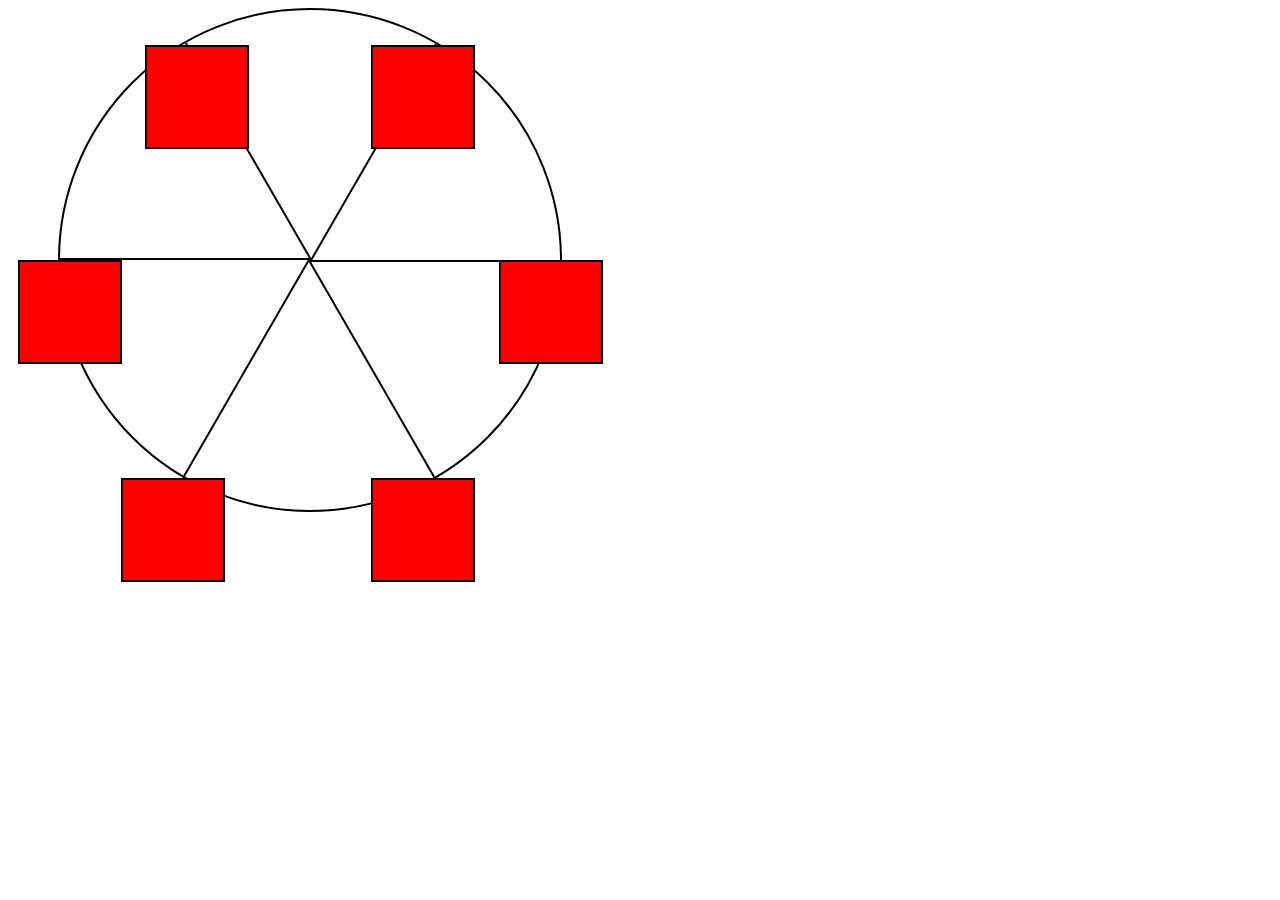
<file: Learn-CSS-Animation-by-Building-a-Ferris-Wheel/index.html>
<!DOCTYPE html>
<html lang="en">
  <head>
    <meta charset="UTF-8">
    <title>Ferris Wheel</title>
    <link rel="stylesheet" href="./styles.css">
  </head>
  <body>
    <div class="wheel">
      <span class="line"></span>
      <span class="line"></span>
      <span class="line"></span>
      <span class="line"></span>
      <span class="line"></span>
      <span class="line"></span>

      <div class="cabin"></div>
      <div class="cabin"></div>
      <div class="cabin"></div>
      <div class="cabin"></div>
      <div class="cabin"></div>
      <div class="cabin"></div>
    </div>
  </body>
</html>
</file>
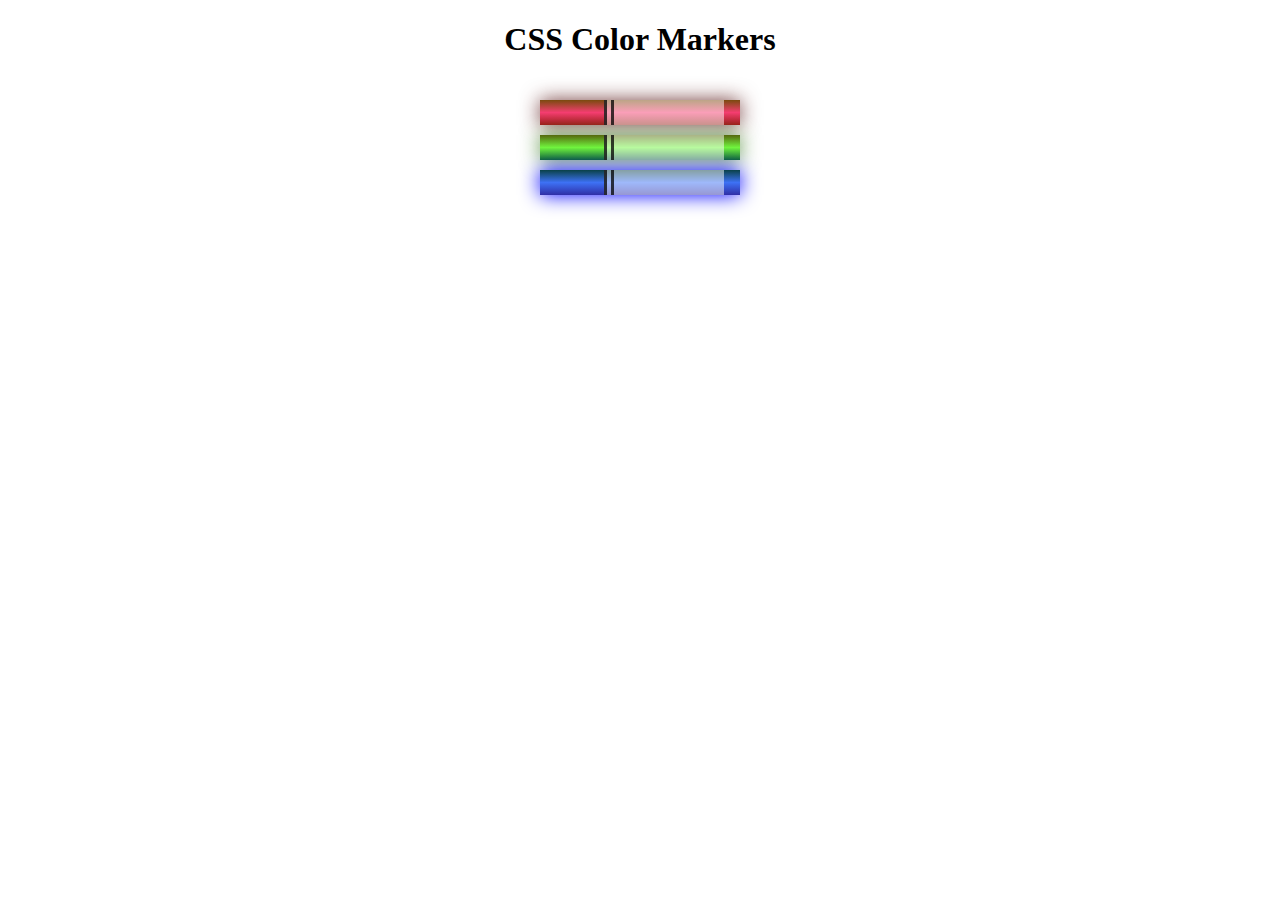
<file: Learn-CSS-Colors-by-Building-a-Set-of-Colored-Markers/index.html>
<!DOCTYPE html>
<html lang="en">
  <head>
    <meta charset="utf-8">
    <meta name="viewport" content="width=device-width, initial-scale=1.0">
    <title>Colored Markers</title>
    <link rel="stylesheet" href="styles.css">
  </head>
  <body>
    <h1>CSS Color Markers</h1>
    <div class="container">
      <div class="marker red">
        <div class="cap"></div>
        <div class="sleeve"></div>
      </div>
      <div class="marker green">
        <div class="cap"></div>
        <div class="sleeve"></div>
      </div>
      <div class="marker blue">
        <div class="cap"></div>
        <div class="sleeve"></div>
      </div>
    </div>
  </body>
</html>
</file>
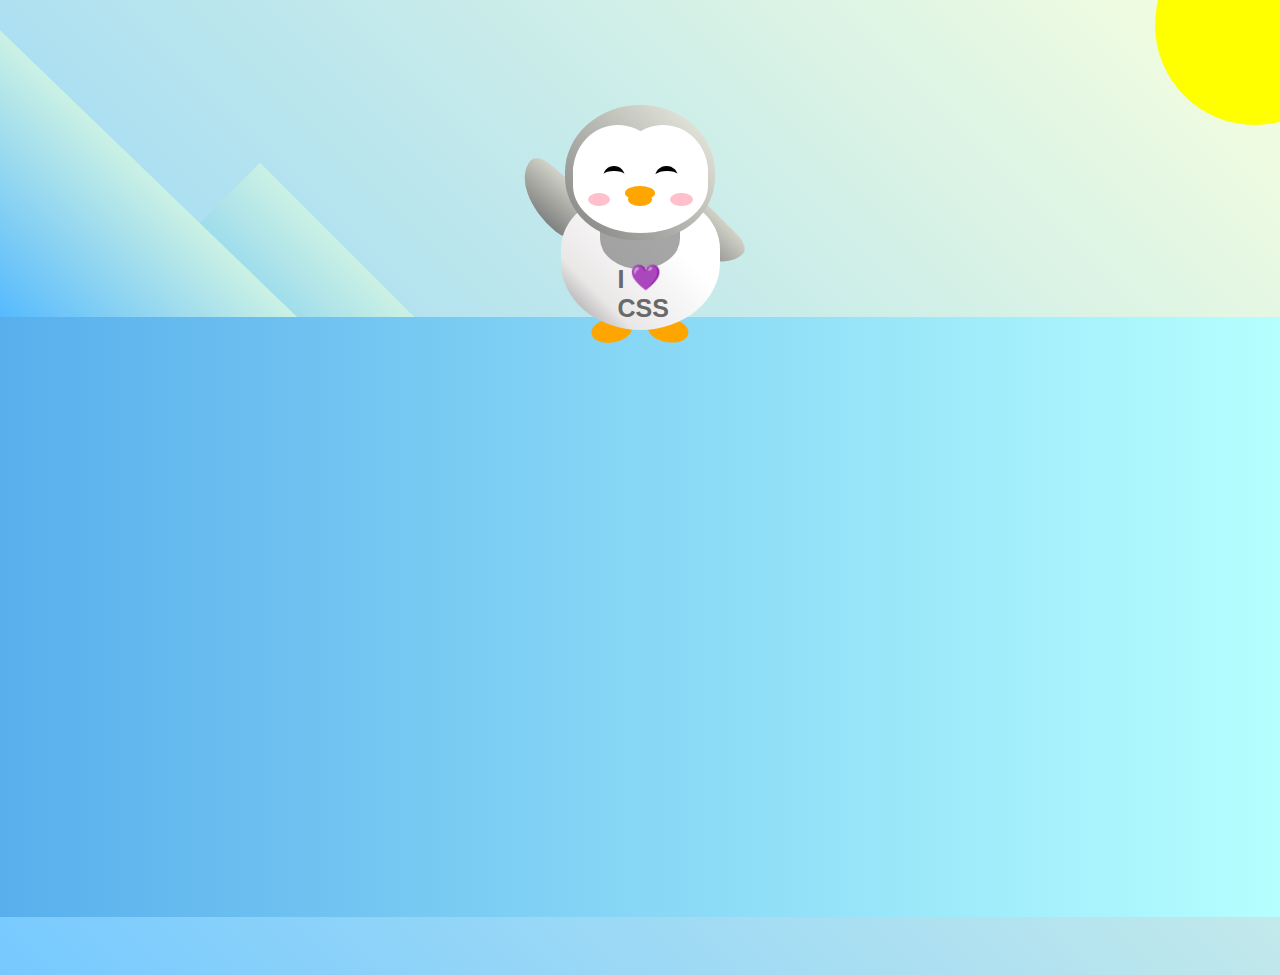
<file: Learn-CSS-Transforms-by-Building-a-Penguin/index.html>
<!DOCTYPE html>
<html lang="en">
  <head>
    <meta charset="UTF-8" />
    <link rel="stylesheet" href="./styles.css" />
    <title>Penguin</title>
    <meta name="viewport" content="width=device-width, initial-scale=1.0" />
  </head>

  <body>
    <div class="left-mountain"></div>
    <div class="back-mountain"></div>
    <div class="sun"></div>
    <div class="penguin">
      <div class="penguin-head">
        <div class="face left"></div>
        <div class="face right"></div>
        <div class="chin"></div>
        <div class="eye left">
          <div class="eye-lid"></div>
        </div>
        <div class="eye right">
          <div class="eye-lid"></div>
        </div>
        <div class="blush left"></div>
        <div class="blush right"></div>
        <div class="beak top"></div>
        <div class="beak bottom"></div>
      </div>
      <div class="shirt">
        <div>💜</div>
        <p>I CSS</p>
      </div> 
      <div class="penguin-body">
        <div class="arm left"></div>
        <div class="arm right"></div>
        <div class="foot left"></div>
        <div class="foot right"></div>
      </div>
    </div>

    <div class="ground"></div>
  </body>
</html>
</file>
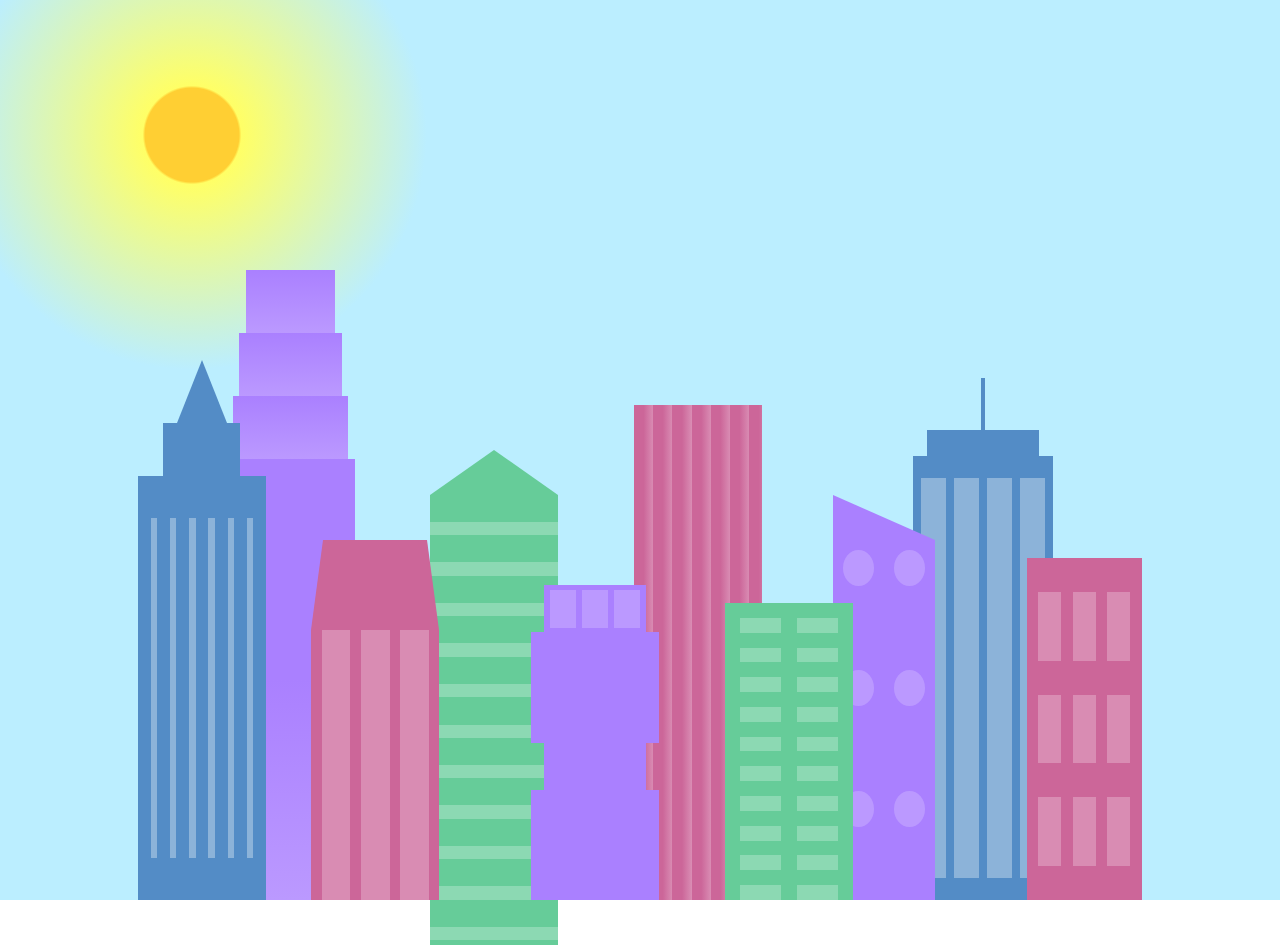
<file: Learn-CSS-Variables-by-Building-a-City-Skyline/index.html>
<!DOCTYPE html>
<html lang="en">    
  <head>
    <meta charset="UTF-8">
    <title>City Skyline</title>
    <link href="styles.css" rel="stylesheet" />   
  </head>

  <body>
    <div class="background-buildings sky">
      <div></div>
      <div></div>
      <div class="bb1 building-wrap">
        <div class="bb1a bb1-window"></div>
        <div class="bb1b bb1-window"></div>
        <div class="bb1c bb1-window"></div>
        <div class="bb1d"></div>
      </div>
      <div class="bb2">
        <div class="bb2a"></div>
        <div class="bb2b"></div>
      </div>
      <div class="bb3"></div>
      <div></div>
      <div class="bb4 building-wrap">
        <div class="bb4a"></div>
        <div class="bb4b"></div>
        <div class="bb4c window-wrap">
          <div class="bb4-window"></div>
          <div class="bb4-window"></div>
          <div class="bb4-window"></div>
          <div class="bb4-window"></div>
        </div>
      </div>
      <div></div>
      <div></div>
    </div>

    <div class="foreground-buildings">
      <div></div>
      <div></div>
      <div class="fb1 building-wrap">
        <div class="fb1a"></div>
        <div class="fb1b"></div>
        <div class="fb1c"></div>
      </div>
      <div class="fb2">
        <div class="fb2a"></div>
        <div class="fb2b window-wrap">
          <div class="fb2-window"></div>
          <div class="fb2-window"></div>
          <div class="fb2-window"></div>
        </div>
      </div>
      <div></div>
      <div class="fb3 building-wrap">
        <div class="fb3a window-wrap">
          <div class="fb3-window"></div>
          <div class="fb3-window"></div>
          <div class="fb3-window"></div>
        </div>
        <div class="fb3b"></div>
        <div class="fb3a"></div>
        <div class="fb3b"></div>
      </div>
      <div class="fb4">
        <div class="fb4a"></div>
        <div class="fb4b">
          <div class="fb4-window"></div>
          <div class="fb4-window"></div>
          <div class="fb4-window"></div>
          <div class="fb4-window"></div>
          <div class="fb4-window"></div>
          <div class="fb4-window"></div>
        </div>
      </div>
      <div class="fb5"></div>
      <div class="fb6"></div>
      <div></div>
      <div></div>
    </div>
  </body>
</html>
</file>
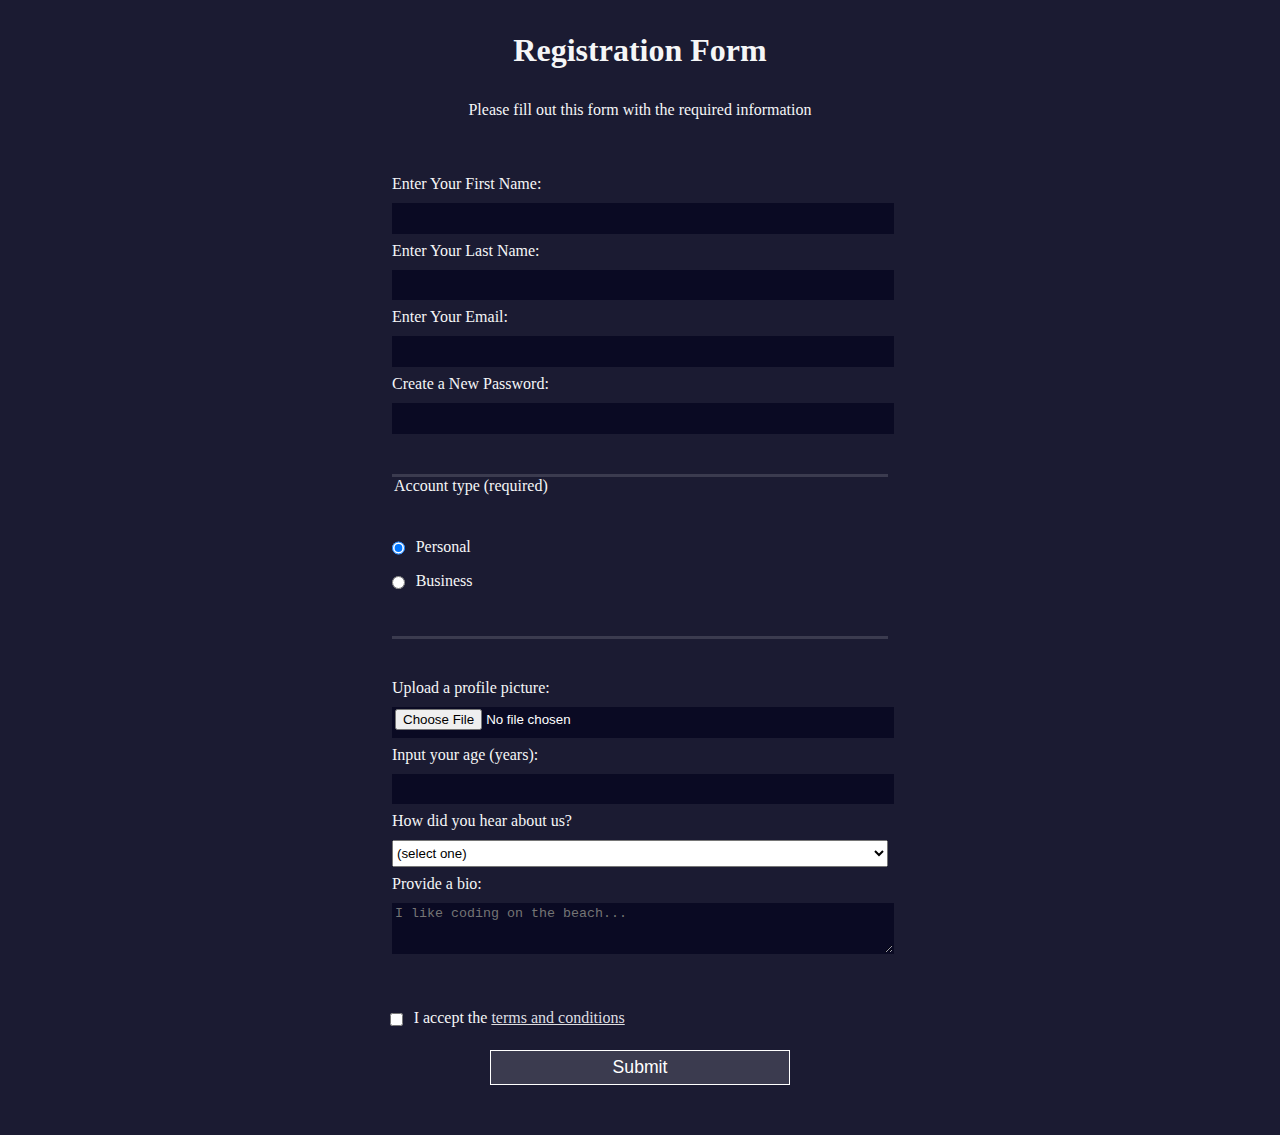
<file: Learn-HTML-Forms-by-Building-a-Registration-Form/index.html>
<!DOCTYPE html>
<html lang="en">
  <head>
    <meta charset="UTF-8">
    <title>Registration Form</title>
    <link rel="stylesheet" href="styles.css" />
  </head>
  <body>
    <h1>Registration Form</h1>
    <p>Please fill out this form with the required information</p>
    <form method="post" action='https://register-demo.freecodecamp.org'>
      <fieldset>
        <label for="first-name">Enter Your First Name: <input id="first-name" name="first-name" type="text" required /></label>
        <label for="last-name">Enter Your Last Name: <input id="last-name" name="last-name" type="text" required /></label>
        <label for="email">Enter Your Email: <input id="email" name="email" type="email" required /></label>
        <label for="new-password">Create a New Password: <input id="new-password" name="new-password" type="password" pattern="[a-z0-5]{8,}" required /></label>
      </fieldset>
      <fieldset>
        <legend>Account type (required)</legend>
        <label for="personal-account"><input id="personal-account" type="radio" name="account-type" class="inline" checked /> Personal</label>
        <label for="business-account"><input id="business-account" type="radio" name="account-type" class="inline" /> Business</label>
      </fieldset>
      <fieldset>
        <label for="profile-picture">Upload a profile picture: <input id="profile-picture" type="file" name="file" /></label>
        <label for="age">Input your age (years): <input id="age" type="number" name="age" min="13" max="120" /></label>
        <label for="referrer">How did you hear about us?
          <select id="referrer" name="referrer">
            <option value="">(select one)</option>
            <option value="1">freeCodeCamp News</option>
            <option value="2">freeCodeCamp YouTube Channel</option>
            <option value="3">freeCodeCamp Forum</option>
            <option value="4">Other</option>
          </select>
        </label>
        <label for="bio">Provide a bio:
          <textarea id="bio" name="bio" rows="3" cols="30" placeholder="I like coding on the beach..."></textarea>
        </label>
      </fieldset>
      <label for="terms-and-conditions">
        <input class="inline" id="terms-and-conditions" type="checkbox" required name="terms-and-conditions" /> I accept the <a href="https://www.freecodecamp.org/news/terms-of-service/">terms and conditions</a>
      </label>
      <input type="submit" value="Submit" />
    </form>
  </body>
</html>
</file>
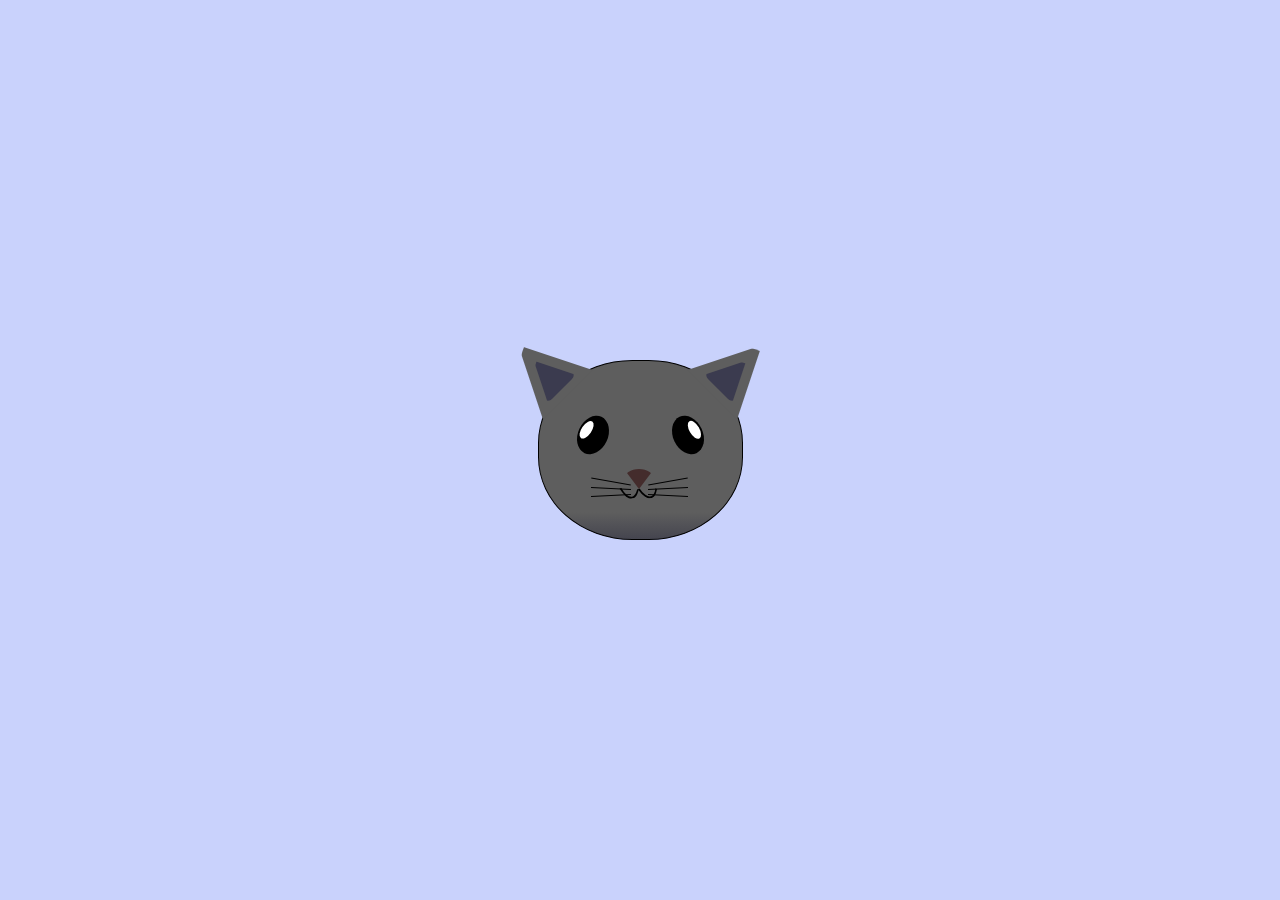
<file: Learn-Intermediate-CSS-by-Building-a-Cat-Painting/index.html>
<!DOCTYPE html>
<html lang="en">
<head>
    <meta charset="UTF-8">
    <title>fCC Cat Painting</title>
    <link rel="stylesheet" href="./styles.css">
</head>
<body>
    <main>
      <div class="cat-head">
        <div class="cat-ears">
          <div class="cat-left-ear">
            <div class="cat-left-inner-ear"></div>
          </div>
          <div class="cat-right-ear">
            <div class="cat-right-inner-ear"></div>
          </div>
        </div>

        <div class="cat-eyes">
          <div class="cat-left-eye">
            <div class="cat-left-inner-eye"></div>
          </div>
          <div class="cat-right-eye">
            <div class="cat-right-inner-eye"></div>
          </div>
        </div>
        
        <div class="cat-nose"></div>

        <div class="cat-mouth">
          <div class="cat-mouth-line-left"></div>
          <div class="cat-mouth-line-right"></div>
        </div>

        <div class="cat-whiskers">
          <div class="cat-whiskers-left">
            <div class="cat-whisker-left-top"></div>
            <div class="cat-whisker-left-middle"></div>
            <div class="cat-whisker-left-bottom"></div>
          </div>
          <div class="cat-whiskers-right">
            <div class="cat-whisker-right-top"></div>
            <div class="cat-whisker-right-middle"></div>
            <div class="cat-whisker-right-bottom"></div>
          </div>
        </div>

      </div>
    </main>
</body>
</html>
</file>
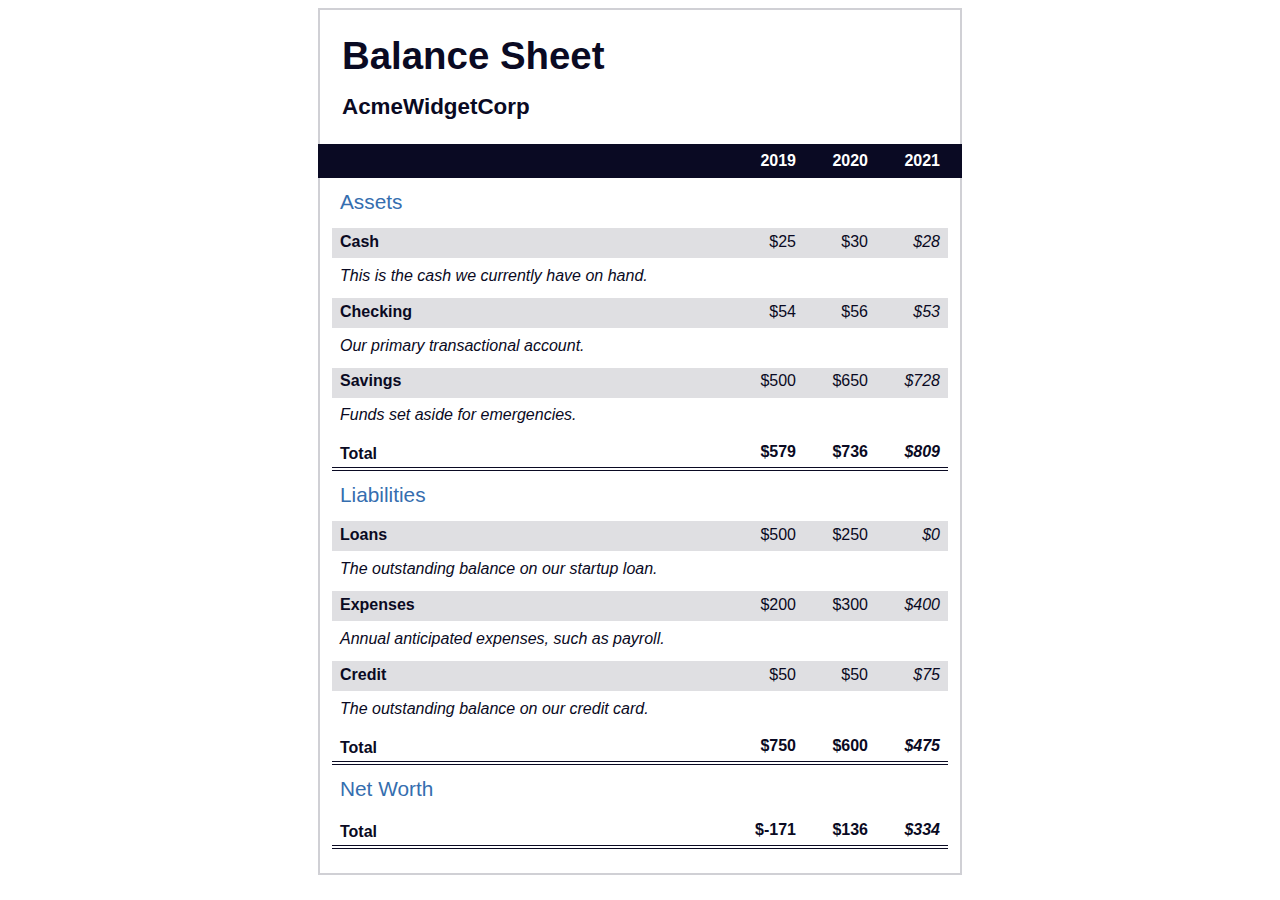
<file: Learn-More-About-CSS-Pseudo-Selectors-by-Building-a-Balance Sheet/index.html>
<!DOCTYPE html>
<html lang="en">
  <head>
    <meta charset="UTF-8">
    <meta name="viewport" content="width=device-width, initial-scale=1.0">
    <title>Balance Sheet</title>
    <link rel="stylesheet" href="./styles.css">
  </head>
  <body>
    <main>
      <section>
        <h1>
          <span class="flex">
            <span>AcmeWidgetCorp</span>
            <span>Balance Sheet</span>
          </span>
        </h1>
        <div id="years" aria-hidden="true">
          <span class="year">2019</span>
          <span class="year">2020</span>
          <span class="year">2021</span>
        </div>
        <div class="table-wrap">
          <table>
            <caption>Assets</caption>
            <thead>
              <tr>
                <td></td>
                <th><span class="sr-only year">2019</span></th>
                <th><span class="sr-only year">2020</span></th>
                <th class="current"><span class="sr-only year">2021</span></th>
              </tr>
            </thead>
            <tbody>
              <tr class="data">
                <th>Cash <span class="description">This is the cash we currently have on hand.</span></th>
                <td>$25</td>
                <td>$30</td>
                <td class="current">$28</td>
              </tr>
              <tr class="data">
                <th>Checking <span class="description">Our primary transactional account.</span></th>
                <td>$54</td>
                <td>$56</td>
                <td class="current">$53</td>
              </tr>
              <tr class="data">
                <th>Savings <span class="description">Funds set aside for emergencies.</span></th>
                <td>$500</td>
                <td>$650</td>
                <td class="current">$728</td>
              </tr>
              <tr class="total">
                <th>Total <span class="sr-only">Assets</span></th>
                <td>$579</td>
                <td>$736</td>
                <td class="current">$809</td>
              </tr>
            </tbody>
          </table>
          <table>
            <caption>Liabilities</caption>
            <thead>
              <tr>
              <td></td>
              <th><span class="sr-only">2019</span></th>
              <th><span class="sr-only">2020</span></th>
              <th><span class="sr-only">2021</span></th>
              </tr>
            </thead>
            <tbody>
              <tr class="data">
                <th>Loans <span class="description">The outstanding balance on our startup loan.</span></th>
                <td>$500</td>
                <td>$250</td>
                <td class="current">$0</td>
              </tr>
              <tr class="data">
                <th>Expenses <span class="description">Annual anticipated expenses, such as payroll.</span></th>
                <td>$200</td>
                <td>$300</td>
                <td class="current">$400</td>
              </tr>
              <tr class="data">
                <th>Credit <span class="description">The outstanding balance on our credit card.</span></th>
                <td>$50</td>
                <td>$50</td>
                <td class="current">$75</td>
              </tr>
              <tr class="total">
                <th>Total <span class="sr-only">Liabilities</span></th>
                <td>$750</td>
                <td>$600</td>
                <td class="current">$475</td>
              </tr>
            </tbody>
          </table>
          <table>
            <caption>Net Worth</caption>
            <thead>
              <tr>
              <td></td>
              <th><span class="sr-only">2019</span></th>
              <th><span class="sr-only">2020</span></th>
              <th><span class="sr-only">2021</span></th>
              </tr>
            </thead>
            <tbody>
              <tr class="total">
                <th>Total <span class="sr-only">Net Worth</span></th>
                <td>$-171</td>
                <td>$136</td>
                <td class="current">$334</td>
              </tr>
            </tbody>
          </table>
        </div>
      </section>
    </main>
  </body>
</html>
</file>
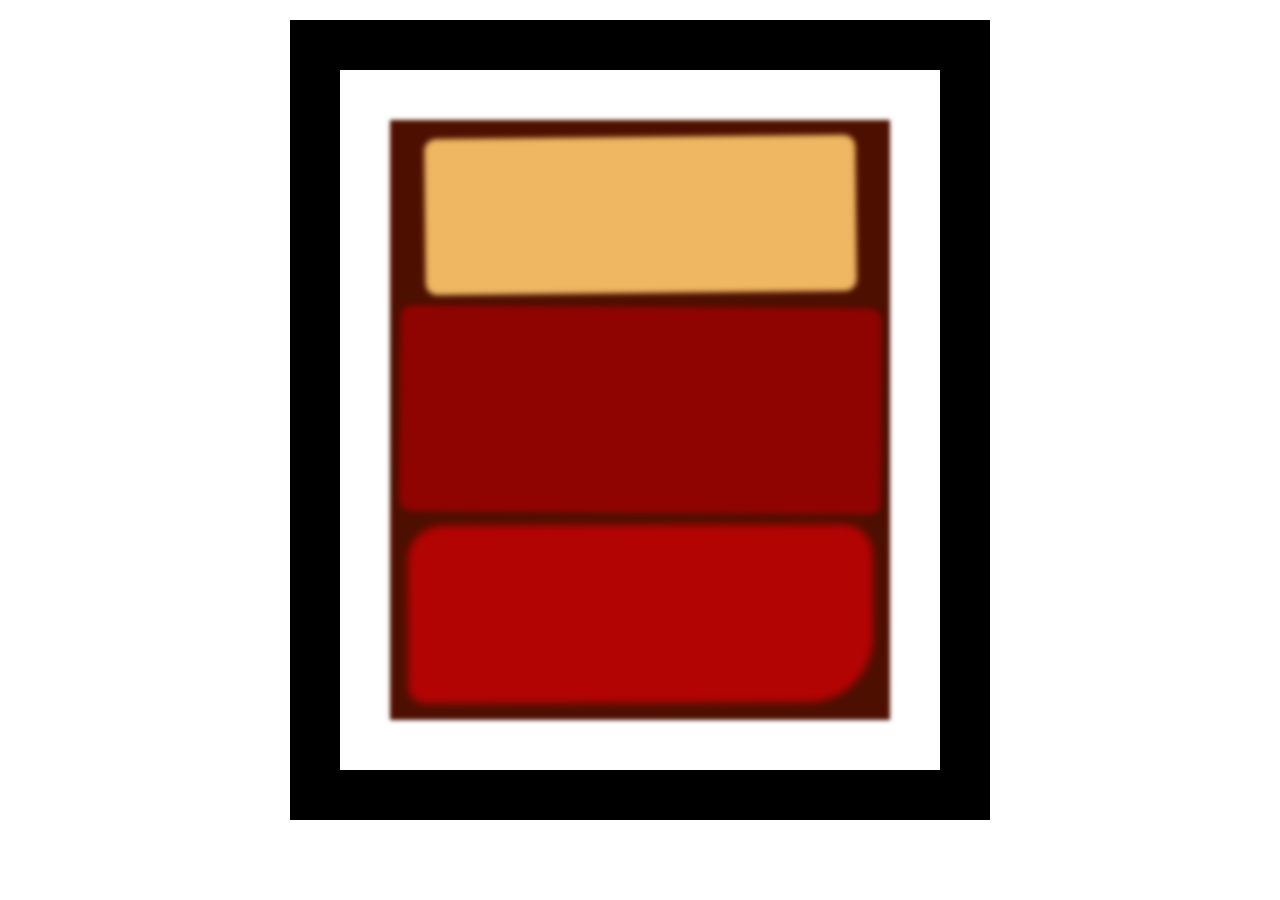
<file: Learn-the-CSS-Box-Model-by-Building-a-Rothko-Painting/index.html>
<!DOCTYPE html>
<html lang="en">
  <head>
    <meta charset="UTF-8">
    <title>Rothko Painting</title>
    <link href="./styles.css" rel="stylesheet">
  </head>
  <body>
    <div class="frame">
      <div class="canvas">
        <div class="one"></div>
        <div class="two"></div>
        <div class="three"></div>
      </div>
    </div>
  </body>
</html>
</file>
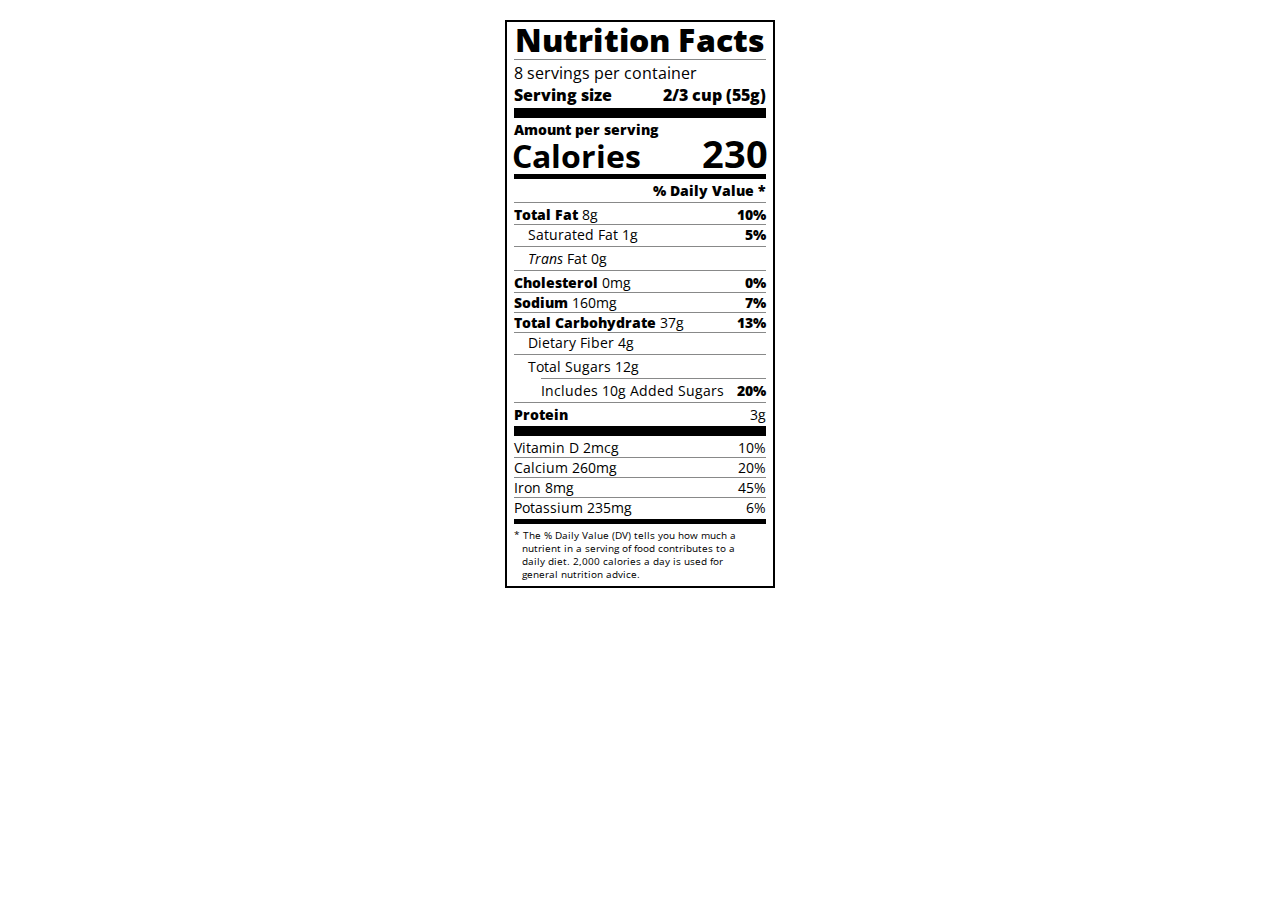
<file: Learn-Typography-by-Building-a-Nutrition-Label/index.html>
<!DOCTYPE html>
<html lang="en">

<head>
  <meta charset="UTF-8">
  <title>Nutrition Label</title>
  <link href="https://fonts.googleapis.com/css?family=Open+Sans:400,700,800" rel="stylesheet">
  <link href="./styles.css" rel="stylesheet">
</head>

<body>
  <div class="label">
    <header>
      <h1 class="bold">Nutrition Facts</h1>
      <div class="divider"></div>
      <p>8 servings per container</p>
      <p class="bold">Serving size <span>2/3 cup (55g)</span></p>
    </header>
    <div class="divider large"></div>
    <div class="calories-info">
      <div class="left-container">
        <h2 class="bold small-text">Amount per serving</h2>
        <p>Calories</p>
      </div>
      <span>230</span>
    </div>
    <div class="divider medium"></div>
    <div class="daily-value small-text">
      <p class="bold right no-divider">% Daily Value *</p>
      <div class="divider"></div>
      <p><span><span class="bold">Total Fat</span> 8g</span> <span class="bold">10%</span></p>
      <p class="indent no-divider">Saturated Fat 1g <span class="bold">5%</span></p>
      <div class="divider"></div>
      <p class="indent no-divider"><span><i>Trans</i> Fat 0g</span></p>
      <div class="divider"></div>
      <p><span><span class="bold">Cholesterol</span> 0mg</span> <span class="bold">0%</span></p>
      <p><span><span class="bold">Sodium</span> 160mg</span> <span class="bold">7%</span></p>
      <p><span><span class="bold">Total Carbohydrate</span> 37g</span> <span class="bold">13%</span></p>
      <p class="indent no-divider">Dietary Fiber 4g</p>
      <div class="divider"></div>
      <p class="indent no-divider">Total Sugars 12g</p>
      <div class="divider double-indent"></div>
      <p class="double-indent no-divider">Includes 10g Added Sugars <span class="bold">20%</span></p>
      <div class="divider"></div>
      <p class="no-divider"><span class="bold">Protein</span> 3g</p>
      <div class="divider large"></div>
      <p>Vitamin D 2mcg <span>10%</span></p>
      <p>Calcium 260mg <span>20%</span></p>
      <p>Iron 8mg <span>45%</span></p>
      <p class="no-divider">Potassium 235mg <span>6%</span></p>
    </div>
    <div class="divider medium"></div>
    <p class="note">* The % Daily Value (DV) tells you how much a nutrient in a serving of food contributes to a daily
      diet. 2,000 calories a day is used for general nutrition advice.</p>
  </div>
</body>
</html>
</file>
<file: Learn-CSS-Animation-by-Building-a-Ferris-Wheel/styles.css>
.wheel {
    border: 2px solid black;
    border-radius: 50%;
    margin-left: 50px;
    position: absolute;
    height: 55vw;
    width: 55vw;
    max-width: 500px;
    max-height: 500px;
    animation-name: wheel;
    animation-duration: 10s;
    animation-iteration-count: infinite;
    animation-timing-function: linear;
  }
  
  .line {
    background-color: black;
    width: 50%;
    height: 2px;
    position: absolute;
    top: 50%;
    left: 50%;
    transform-origin: 0% 0%;
  }
  
  .line:nth-of-type(2) {
    transform: rotate(60deg);
  }
  .line:nth-of-type(3) {
    transform: rotate(120deg);
  }
  .line:nth-of-type(4) {
    transform: rotate(180deg);
  }
  .line:nth-of-type(5) {
    transform: rotate(240deg);
  }
  .line:nth-of-type(6) {
    transform: rotate(300deg);
  }
  
  .cabin {
    background-color: red;
    width: 20%;
    height: 20%;
    position: absolute;
    border: 2px solid;
    transform-origin: 50% 0%;
    animation: cabins 10s ease-in-out infinite;
  }
  
  .cabin:nth-of-type(1) {
    right: -8.5%;
    top: 50%;
  }
  .cabin:nth-of-type(2) {
    right: 17%;
    top: 93.5%;
  }
  .cabin:nth-of-type(3) {
    right: 67%;
    top: 93.5%;
  }
  .cabin:nth-of-type(4) {
    left: -8.5%;
    top: 50%;
  }
  .cabin:nth-of-type(5) {
    left: 17%;
    top: 7%;
  }
  .cabin:nth-of-type(6) {
    right: 17%;
    top: 7%;
  }
  
  @keyframes wheel {
     0% {
       transform: rotate(0deg);
     }
     100% {
       transform: rotate(360deg);
     }
  }
  
  @keyframes cabins {
    0% {
      transform: rotate(0deg);
    }
    25% {
      background-color: yellow;
    }
    50% {
      background-color: purple;
    }
    75% {
      background-color: yellow;
    }
    100% {
      transform: rotate(-360deg);
    }
  }
</file>
<file: Learn-CSS-Colors-by-Building-a-Set-of-Colored-Markers/styles.css>
h1 {
    text-align: center;
  }
  
  .container {
    background-color: rgb(255, 255, 255);
    padding: 10px 0;
  }
  
  .marker {
    width: 200px;
    height: 25px;
    margin: 10px auto;
  }
  
  .cap {
    width: 60px;
    height: 25px;
  }
  
  .sleeve {
    width: 110px;
    height: 25px;
    background-color: rgba(255, 255, 255, 0.5);
    border-left: 10px double rgba(0, 0, 0, 0.75);
  }
  
  .cap, .sleeve {
    display: inline-block;
  }
  
  .red {
    background: linear-gradient(rgb(122, 74, 14), rgb(245, 62, 113), rgb(162, 27, 27));
    box-shadow: 0 0 20px 0 rgba(83, 14, 14, 0.8);
  }
  
  .green {
    background: linear-gradient(#55680D, #71F53E, #116C31);
    box-shadow: 0 0 20px 0 #3B7E20CC;
  }
  
  .blue {
    background: linear-gradient(hsl(186, 76%, 16%), hsl(223, 90%, 60%), hsl(240, 56%, 42%));
    box-shadow: 0 0 20px 0 blue;
  }
</file>
<file: Learn-CSS-Transforms-by-Building-a-Penguin/styles.css>
:root {
    --penguin-face: white;
    --penguin-picorna: orange;
    --penguin-skin: gray;
  }
  
  body {
    background: linear-gradient(45deg, rgb(118, 201, 255), rgb(247, 255, 222));
    margin: 0;
    padding: 0;
    width: 100%;
    height: 100vh;
    overflow: hidden;
  }
  
  .left-mountain {
    width: 300px;
    height: 300px;
    background: linear-gradient(rgb(203, 241, 228), rgb(80, 183, 255));
    position: absolute;
    transform: skew(0deg, 44deg);
    z-index: 2;
    margin-top: 100px;
  }
  
  .back-mountain {
    width: 300px;
    height: 300px;
    background: linear-gradient(rgb(203, 241, 228), rgb(47, 170, 255));
    position: absolute;
    z-index: 1;
    transform: rotate(45deg);
    left: 110px;
    top: 225px;
  }
  
  .sun {
    width: 200px;
    height: 200px;
    background-color: yellow;
    position: absolute;
    border-radius: 50%;
    top: -75px;
    right: -75px;
  }
  
  .penguin {
    width: 300px;
    height: 300px;
    margin: auto;
    margin-top: 75px;
    z-index: 4;
    position: relative;
    transition: transform 1s ease-in-out 0ms;
  }
  
  .penguin * {
    position: absolute;
  }
  
  .penguin:active {
    transform: scale(1.5);
    cursor: not-allowed;
  }
  
  .penguin-head {
    width: 50%;
    height: 45%;
    background: linear-gradient(
      45deg,
      var(--penguin-skin),
      rgb(239, 240, 228)
    );
    border-radius: 70% 70% 65% 65%;
    top: 10%;
    left: 25%;
    z-index: 1;
  }
  
  .face {
    width: 60%;
    height: 70%;
    background-color: var(--penguin-face);
    border-radius: 70% 70% 60% 60%;
    top: 15%;
  }
  
  .face.left {
    left: 5%;
  }
  
  .face.right {
    right: 5%;
  }
  
  .chin {
    width: 90%;
    height: 70%;
    background-color: var(--penguin-face);
    top: 25%;
    left: 5%;
    border-radius: 70% 70% 100% 100%;
  }
  
  .eye {
    width: 15%;
    height: 17%;
    background-color: black;
    top: 45%;
    border-radius: 50%;
  }
  
  .eye.left {
    left: 25%;
  }
  
  .eye.right {
    right: 25%;
  }
  
  .eye-lid {
    width: 150%;
    height: 100%;
    background-color: var(--penguin-face);
    top: 25%;
    left: -23%;
    border-radius: 50%;
  }
  
  .blush {
    width: 15%;
    height: 10%;
    background-color: pink;
    top: 65%;
    border-radius: 50%;
  }
  
  .blush.left {
    left: 15%;
  }
  
  .blush.right {
    right: 15%;
  }
  
  .beak {
    height: 10%;
    background-color: var(--penguin-picorna);
    border-radius: 50%;
  }
  
  .beak.top {
    width: 20%;
    top: 60%;
    left: 40%;
  }
  
  .beak.bottom {
    width: 16%;
    top: 65%;
    left: 42%;
  }
  
  .shirt {
    font: bold 25px Helvetica, sans-serif;
    top: 165px;
    left: 127.5px;
    z-index: 1;
    color: #6a6969;
  }
  
  .shirt div {
    font-weight:  initial;
    top: 22.5px;
    left: 12px;
  }
  
  .penguin-body {
    width: 53%;
    height: 45%;
    background: linear-gradient(
      45deg,
      rgb(134, 133, 133) 0%,
      rgb(234, 231, 231) 25%,
      white 67%
    );
    border-radius: 80% 80% 100% 100%;
    top: 40%;
    left: 23.5%;
  }
  
  .penguin-body::before {
    content: "";
    position: absolute;
    width: 50%;
    height: 45%;
    background-color: var(--penguin-skin);
    top: 10%;
    left: 25%;
    border-radius: 0% 0% 100% 100%;
    opacity: 70%;
  }
  
  .arm {
    width: 30%;
    height: 60%;
    background: linear-gradient(
      90deg,
      var(--penguin-skin),
      rgb(209, 210, 199)
    );
    border-radius: 30% 30% 30% 120%;
    z-index: -1;
  }
  
  .arm.left {
    top: 35%;
    left: 5%;
    transform-origin: top left; 
    transform: rotate(130deg) scaleX(-1);
    animation: 3s linear infinite wave;
  }
  
  .arm.right {
    top: 0%;
    right: -5%;
    transform: rotate(-45deg);
  }
  
  @keyframes wave {
    10% {
      transform: rotate(110deg) scaleX(-1);
    }
    20% {
      transform: rotate(130deg) scaleX(-1);
    }
    30% {
      transform: rotate(110deg) scaleX(-1);
    }
    40% {
      transform: rotate(130deg) scaleX(-1);
    }
  }
  
  .foot {
    width:  15%;
    height: 30%;
    background-color: var(--penguin-picorna);
    top: 85%;
    border-radius: 50%;
    z-index: -1;
  }
  
  .foot.left {
    left: 25%;
    transform: rotate(80deg);
  }
  
  .foot.right {
    right: 25%;
    transform: rotate(-80deg);
  }
  
  .ground {
    width: 100vw;
    height: 400px;
    background: linear-gradient(90deg, rgb(88, 175, 236), rgb(182, 255, 255));
    z-index: 3;
    position: absolute;
    margin-top: -58px;
    height: calc(100vh - 300px);
  }
</file>
<file: Learn-CSS-Variables-by-Building-a-City-Skyline/styles.css>
:root {
    --building-color1: #aa80ff;
    --building-color2: #66cc99;
    --building-color3: #cc6699;
    --building-color4: #538cc6;
    --window-color1: #bb99ff;
    --window-color2: #8cd9b3;
    --window-color3: #d98cb3;
    --window-color4: #8cb3d9;
  }
  
  * {
    box-sizing: border-box;
  }
  
  body {
    height: 100vh;
    margin: 0;
    overflow: hidden;
  }
  
  .background-buildings, .foreground-buildings {
    width: 100%;
    height: 100%;
    display: flex;
    align-items: flex-end;
    justify-content: space-evenly;
    position: absolute;
    top: 0;
  }
  
  .building-wrap {
    display: flex;
    flex-direction: column;
    align-items: center;
  }
  
  .window-wrap {
    display: flex;
    align-items: center;
    justify-content: space-evenly;
  }
  
  .sky {
    background: radial-gradient(
        closest-corner circle at 15% 15%,
        #ffcf33,
        #ffcf33 20%,
        #ffff66 21%,
        #bbeeff 100%
      );
  }
  
  /* BACKGROUND BUILDINGS - "bb" stands for "background building" */
  .bb1 {
    width: 10%;
    height: 70%;
  }
  
  .bb1a {
    width: 70%;
  }
    
  .bb1b {
    width: 80%;
  }
    
  .bb1c {
    width: 90%;
  }
  
  .bb1d {
    width: 100%;
    height: 70%;
    background: linear-gradient(
        var(--building-color1) 50%,
        var(--window-color1)
      );
  }
  
  .bb1-window {
    height: 10%;
    background: linear-gradient(
        var(--building-color1),
        var(--window-color1)
      );
  }
  
  .bb2 {
    width: 10%;
    height: 50%;
  }
  
  .bb2a {
    border-bottom: 5vh solid var(--building-color2);
    border-left: 5vw solid transparent;
    border-right: 5vw solid transparent;
  }
  
  .bb2b {
    width: 100%;
    height: 100%;
    background: repeating-linear-gradient(
        var(--building-color2),
        var(--building-color2) 6%,
        var(--window-color2) 6%,
        var(--window-color2) 9%
      );
  }
  
  .bb3 {
    width: 10%;
    height: 55%;
    background: repeating-linear-gradient(
        90deg,
        var(--building-color3),
        var(--building-color3),
        var(--window-color3) 15%
      );
  }
  
  .bb4 {
    width: 11%;
    height: 58%;
  }
  
  .bb4a {
    width: 3%;
    height: 10%;
    background-color: var(--building-color4);
  }
  
  .bb4b {
    width: 80%;
    height: 5%;
    background-color: var(--building-color4);
  }
    
  .bb4c {
    width: 100%;
    height: 85%;
    background-color: var(--building-color4);
  }
  
  .bb4-window {
    width: 18%;
    height: 90%;
    background-color: var(--window-color4);
  }
  
  /* FOREGROUND BUILDINGS - "fb" stands for "foreground building" */
  .fb1 {
    width: 10%;
    height: 60%;
  }
  
  .fb1a {
    border-bottom: 7vh solid var(--building-color4);
    border-left: 2vw solid transparent;
    border-right: 2vw solid transparent;
  }
  
  .fb1b {
    width: 60%;
    height: 10%;
    background-color: var(--building-color4);
  }
    
  .fb1c {
    width: 100%;
    height: 80%;
    background: repeating-linear-gradient(
        90deg,
        var(--building-color4),
        var(--building-color4) 10%,
        transparent 10%,
        transparent 15%
      ),
      repeating-linear-gradient(
        var(--building-color4),
        var(--building-color4) 10%,
        var(--window-color4) 10%,
        var(--window-color4) 90%
      );
  }
  
  .fb2 {
    width: 10%;
    height: 40%;
  }
  
  .fb2a {
    width: 100%;
    border-bottom: 10vh solid var(--building-color3);
    border-left: 1vw solid transparent;
    border-right: 1vw solid transparent;
  }
  
  .fb2b {
    width: 100%;
    height: 75%;
    background-color: var(--building-color3);
  }
  
  .fb2-window {
    width: 22%;
    height: 100%;
    background-color: var(--window-color3);
  }
  
  .fb3 {
    width: 10%;
    height: 35%;
  }
    
  .fb3a {
    width: 80%;
    height: 15%;
    background-color: var(--building-color1);
  }
    
  .fb3b {
    width: 100%;
    height: 35%;
    background-color: var(--building-color1);
  }
  
  .fb3-window {
    width: 25%;
    height: 80%;
    background-color: var(--window-color1);
  }
  
  .fb4 {
    width: 8%;
    height: 45%;
    position: relative;
    left: 10%;
  }
  
  .fb4a {
    border-top: 5vh solid transparent;
    border-left: 8vw solid var(--building-color1);
  }
  
  .fb4b {
    width: 100%;
    height: 89%;
    background-color: var(--building-color1);
    display: flex;
    flex-wrap: wrap;
  }
  
  .fb4-window {
    width: 30%;
    height: 10%;
    border-radius: 50%;
    background-color: var(--window-color1);
    margin: 10%;
  }
  
  .fb5 {
    width: 10%;
    height: 33%;
    position: relative;
    right: 10%;
    background: repeating-linear-gradient(
        var(--building-color2),
        var(--building-color2) 5%,
        transparent 5%,
        transparent 10%
      ),
      repeating-linear-gradient(
        90deg,
        var(--building-color2),
        var(--building-color2) 12%,
        var(--window-color2) 12%,
        var(--window-color2) 44%
      );
  }
  
  .fb6 {
    width: 9%;
    height: 38%;
    background: repeating-linear-gradient(
        90deg,
        var(--building-color3),
        var(--building-color3) 10%,
        transparent 10%,
        transparent 30%
      ),
      repeating-linear-gradient(
        var(--building-color3),
        var(--building-color3) 10%,
        var(--window-color3) 10%,
        var(--window-color3) 30%
      );
  }
  
  @media (max-width: 1000px) {
    :root {
      --building-color1: #000;
      --building-color2: #000;
      --building-color3: #000;
      --building-color4: #000;
      --window-color1: #777;
      --window-color2: #777;
      --window-color3: #777;
      --window-color4: #777;
    }
    .sky {
      background: radial-gradient(
          closest-corner circle at 15% 15%,
          #ccc,
          #ccc 20%,
          #445 21%,
          #223 100%
        );
    }
  }
</file>
<file: Learn-HTML-Forms-by-Building-a-Registration-Form/styles.css>
body {
    width: 100%;
    height: 100vh;
    margin: 0;
    background-color: #1b1b32;
    color: #f5f6f7;
    font-family: Tahoma;
    font-size: 16px;
  }
  
  h1, p {
    margin: 1em auto;
    text-align: center;
  }
  
  form {
    width: 60vw;
    max-width: 500px;
    min-width: 300px;
    margin: 0 auto;
    padding-bottom: 2em;
  }
  
  fieldset {
    border: none;
    padding: 2rem 0;
    border-bottom: 3px solid #3b3b4f;
  }
  
  fieldset:last-of-type {
    border-bottom: none;
  }
  
  label {
    display: block;
    margin: 0.5rem 0;
  }
  
  input,
  textarea,
  select {
    margin: 10px 0 0 0;
    width: 100%;
    min-height: 2em;
  }
  
  input, textarea {
    background-color: #0a0a23;
    border: 1px solid #0a0a23;
    color: #ffffff;
  }
  
  .inline {
    width: unset;
    margin: 0 0.5em 0 0;
    vertical-align: middle;
  }
  
  input[type="submit"] {
    display: block;
    width: 60%;
    margin: 1em auto;
    height: 2em;
    font-size: 1.1rem;
    background-color: #3b3b4f;
    border-color: white;
    min-width: 300px;
  }
  
  input[type="file"] {
    padding: 1px 2px;
  }
  
  .inline{
    display: inline; 
  }
  
  a {
    color: #dfdfe2;
  }
</file>
<file: Learn-Intermediate-CSS-by-Building-a-Cat-Painting/styles.css>
* {
    box-sizing: border-box;
  }
  
  body {
    background-color: #c9d2fc;
  }
  
  .cat-head {
    position: absolute;
    right: 0;
    left: 0;
    top: 0;
    bottom: 0;
    margin: auto;
    background: linear-gradient(#5e5e5e 85%, #45454f 100%);
    width: 205px;
    height: 180px;
    border: 1px solid #000;
    border-radius: 46%;
  }
  
  .cat-left-ear {
    position: absolute;
    top: -26px;
    left: -31px;
    z-index: 1;
    border-top-left-radius: 90px;
    border-top-right-radius: 10px;
    transform: rotate(-45deg);
    border-left: 35px solid transparent;
    border-right: 35px solid transparent;
    border-bottom: 70px solid #5e5e5e;
  }
  
  .cat-right-ear {
    position: absolute;
    top: -26px;
    left: 163px;
    z-index: 1;
    transform: rotate(45deg);
    border-top-left-radius: 90px;
    border-top-right-radius: 10px;
    border-left: 35px solid transparent;
    border-right: 35px solid transparent;
    border-bottom: 70px solid #5e5e5e;
  }
  
  .cat-left-inner-ear {
    position: absolute;
    top: 22px;
    left: -20px;
    border-top-left-radius: 90px;
    border-top-right-radius: 10px;
    border-bottom-right-radius: 40%;
    border-bottom-left-radius: 40%;
    border-left: 20px solid transparent;
    border-right: 20px solid transparent;
    border-bottom: 40px solid #3b3b4f;
  }
  
  .cat-right-inner-ear {
    position: absolute;
    top: 22px;
    left: -20px;
    border-top-left-radius: 90px;
    border-top-right-radius: 10px;
    border-bottom-right-radius: 40%;
    border-bottom-left-radius: 40%;
    border-left: 20px solid transparent;
    border-right: 20px solid transparent;
    border-bottom: 40px solid #3b3b4f;
  }
  
  .cat-left-eye {
    position: absolute;
    top: 54px;
    left: 39px;
    border-radius: 60%;
    transform: rotate(25deg);
    width: 30px;
    height: 40px;
    background-color: #000;
  }
  
  .cat-right-eye {
    position: absolute;
    top: 54px;
    left: 134px;
    border-radius: 60%;
    transform: rotate(-25deg);
    width: 30px;
    height: 40px;
    background-color: #000;
  }
  
  .cat-left-inner-eye {
    position: absolute;
    top: 8px;
    left: 2px;
    width: 10px;
    height: 20px;
    transform: rotate(10deg);
    background-color: #fff;
    border-radius: 60%;
  }
  
  .cat-right-inner-eye {
    position: absolute;
    top: 8px;
    left: 18px;
    transform: rotate(-5deg);
    width: 10px;
    height: 20px;
    background-color: #fff;
    border-radius: 60%;
  }
  
  .cat-nose {
    position: absolute;
    top: 108px;
    left: 85px;
    border-top-left-radius: 50%;
    border-bottom-right-radius: 50%;
    border-bottom-left-radius: 50%;
    transform: rotate(180deg);
    border-left: 15px solid transparent;
    border-right: 15px solid transparent;
    border-bottom: 20px solid #442c2c;
  }
  
  .cat-mouth div {
    width: 30px;
    height: 50px;
    border: 2px solid #000;
    border-radius: 190%/190px 150px 0 0;
    border-color: black transparent transparent transparent;
  }
  
  .cat-mouth-line-left {
    position: absolute;
    top: 88px;
    left: 74px;
    transform: rotate(170deg);
  }
  
  .cat-mouth-line-right {
    position: absolute;
    top: 88px;
    left: 91px;
    transform: rotate(165deg);
  }
  
  .cat-whiskers-left div {
    width: 40px;
    height: 1px;
    background-color: #000;
  }
  
  .cat-whiskers-right div {
    width: 40px;
    height: 1px;
    background-color: #000;
  }
  
  .cat-whisker-left-top {
    position: absolute;
    top: 120px;
    left: 52px;
    transform: rotate(10deg);
  }
  
  .cat-whisker-left-middle {
    position: absolute;
    top: 127px;
    left: 52px;
    transform: rotate(3deg);
  }
  
  .cat-whisker-left-bottom {
    position: absolute;
    top: 134px;
    left: 52px;
    transform: rotate(-3deg);
  }
  
  .cat-whisker-right-top {
    position: absolute;
    top: 120px;
    left: 109px;
    transform: rotate(-10deg);
  }
  
  .cat-whisker-right-middle {
    position: absolute;
    top: 127px;
    left: 109px;
    transform: rotate(-3deg);
  }
  
  .cat-whisker-right-bottom {
    position: absolute;
    top: 134px;
    left: 109px;
    transform: rotate(3deg);
  }
</file>
<file: Learn-More-About-CSS-Pseudo-Selectors-by-Building-a-Balance Sheet/styles.css>
span[class~="sr-only"] {
    border: 0 !important;
    clip: rect(1px, 1px, 1px, 1px) !important;
    clip-path: inset(50%) !important;
    height: 1px !important;
    width: 1px !important;
    position: absolute !important;
    overflow: hidden !important;
    white-space: nowrap !important;
    padding: 0 !important;
    margin: -1px !important;
  }
  
  html {
    box-sizing: border-box;
  }
  
  body {
    font-family: sans-serif;
    color: #0a0a23;
  }
  
  h1 {
    max-width: 37.25rem;
    margin: 0 auto;
    padding: 1.5rem 1.25rem;
  }
  
  h1 .flex {
    display: flex;
    flex-direction: column-reverse;
    gap: 1rem;
  }
  
  h1 .flex span:first-of-type {
    font-size: 0.7em;
  }
  
  h1 .flex span:last-of-type {
    font-size: 1.2em;
  }
  
  section {
    max-width: 40rem;
    margin: 0 auto;
    border: 2px solid #d0d0d5;
  }
  
  #years {
    display: flex;
    justify-content: flex-end;
    position: sticky;
    z-index: 999;
    top: 0;
    background: #0a0a23;
    color: #fff;
    padding: 0.5rem calc(1.25rem + 2px) 0.5rem 0;
    margin: 0 -2px;
  }
  
  #years span[class] {
    font-weight: bold;
    width: 4.5rem;
    text-align: right;
  }
  
  .table-wrap {
    padding: 0 0.75rem 1.5rem 0.75rem;
  }
  
  table {
    border-collapse: collapse;
    border: 0;
    width: 100%;
    position: relative;
    margin-top: 3rem;
  }
  
  table caption {
    color: #356eaf;
    font-size: 1.3em;
    font-weight: normal;
    position: absolute;
    top: -2.25rem;
    left: 0.5rem;
  }
  
  tbody td {
    width: 100vw;
    min-width: 4rem;
    max-width: 4rem;
  }
  
  tbody th {
    width: calc(100% - 12rem);
  }
  
  tr[class="total"] {
    border-bottom: 4px double #0a0a23;
    font-weight: bold;
  }
  
  tr[class="total"] th {
    text-align: left;
    padding: 0.5rem 0 0.25rem 0.5rem;
  }
  
  tr.total td {
    text-align: right;
    padding: 0 0.25rem;
  }
  
  tr.total td:nth-of-type(3) {
    padding-right: 0.5rem;
  }
  
  tr.total:hover {
    background-color: #99c9ff;
  }
  
  td.current {
    font-style: italic;
  }
  
  tr.data {
    background-image: linear-gradient(to bottom, #dfdfe2 1.845rem, white 1.845rem);
  }
  
  tr.data th {
    text-align: left;
    padding-top: 0.3rem;
    padding-left: 0.5rem;
  }
  
  tr.data th .description {
    display: block;
    font-weight: normal;
    font-style: italic;
    padding: 1rem 0 0.75rem;
    margin-right: -13.5rem;
  }
  
  tr.data td {
    vertical-align: top;
    padding: 0.3rem 0.25rem 0;
    text-align: right;
  }
  
  tr.data td:last-of-type {
    padding-right: 0.5rem;
  }
</file>
<file: Learn-the-CSS-Box-Model-by-Building-a-Rothko-Painting/styles.css>
.canvas {
    width: 500px;
    height: 600px;
    background-color: #4d0f00;
    overflow: hidden;
    filter: blur(2px);
  }
  
  .frame {
    border: 50px solid black;
    width: 500px;
    padding: 50px;
    margin: 20px auto;
  }
  
  .one {
    width: 425px;
    height: 150px;
    background-color: #efb762;
    margin: 20px auto;
    box-shadow: 0 0 3px 3px #efb762;
    border-radius: 9px;
    transform: rotate(-0.6deg);
  }
  
  .two {
    width: 475px;
    height: 200px;
    background-color: #8f0401;
    margin: 0 auto 20px;
    box-shadow: 0 0 3px 3px #8f0401;
    border-radius: 8px 10px;
    transform: rotate(0.4deg);
  }
  
  .one, .two {
    filter: blur(1px);
  }
  
  .three {
    width: 91%;
    height: 28%;
    background-color: #b20403;
    margin: auto;
    filter: blur(2px);
    box-shadow: 0 0 5px 5px #b20403;
    border-radius: 30px 25px 60px 12px;
    transform: rotate(-0.2deg);
  }
</file>
<file: Learn-Typography-by-Building-a-Nutrition-Label/styles.css>
* {
    box-sizing: border-box;
  }
  
  html {
    font-size: 16px;
  }
  
  body {
    font-family: 'Open Sans', sans-serif;
  }
  
  .label {
    border: 2px solid black;
    width: 270px;
    margin: 20px auto;
    padding: 0 7px;
  }
  
  header h1 {
    text-align: center;
    margin: -4px 0;
    letter-spacing: 0.15px
  }
  
  p {
    margin: 0;
    display: flex;
    justify-content: space-between;
  }
  
  .divider {
    border-bottom: 1px solid #888989;
    margin: 2px 0;
  }
  
  .bold {
    font-weight: 800;
  }
  
  .large {
    height: 10px;
  }
  
  .large, .medium {
    background-color: black;
    border: 0;
  }
  
  .medium {
    height: 5px;
  }
  
  .small-text {
    font-size: 0.85rem;
  }
  
  
  .calories-info {
    display: flex;
    justify-content: space-between;
    align-items: flex-end;
  }
  
  .calories-info h2 {
    margin: 0;
  }
  
  .left-container p {
    margin: -5px -2px;
    font-size: 2em;
    font-weight: 700;
  }
  
  .calories-info span {
    margin: -7px -2px;
    font-size: 2.4em;
    font-weight: 700;
  }
  
  .right {
    justify-content: flex-end;
  }
  
  .indent {
    margin-left: 1em;
  }
  
  .double-indent {
    margin-left: 2em;
  }
  
  .daily-value p:not(.no-divider) {
    border-bottom: 1px solid #888989;
  }
  
  .note {
    font-size: 0.6rem;
    margin: 5px 0;
    padding: 0 8px;
    text-indent: -8px;
  }
</file>
